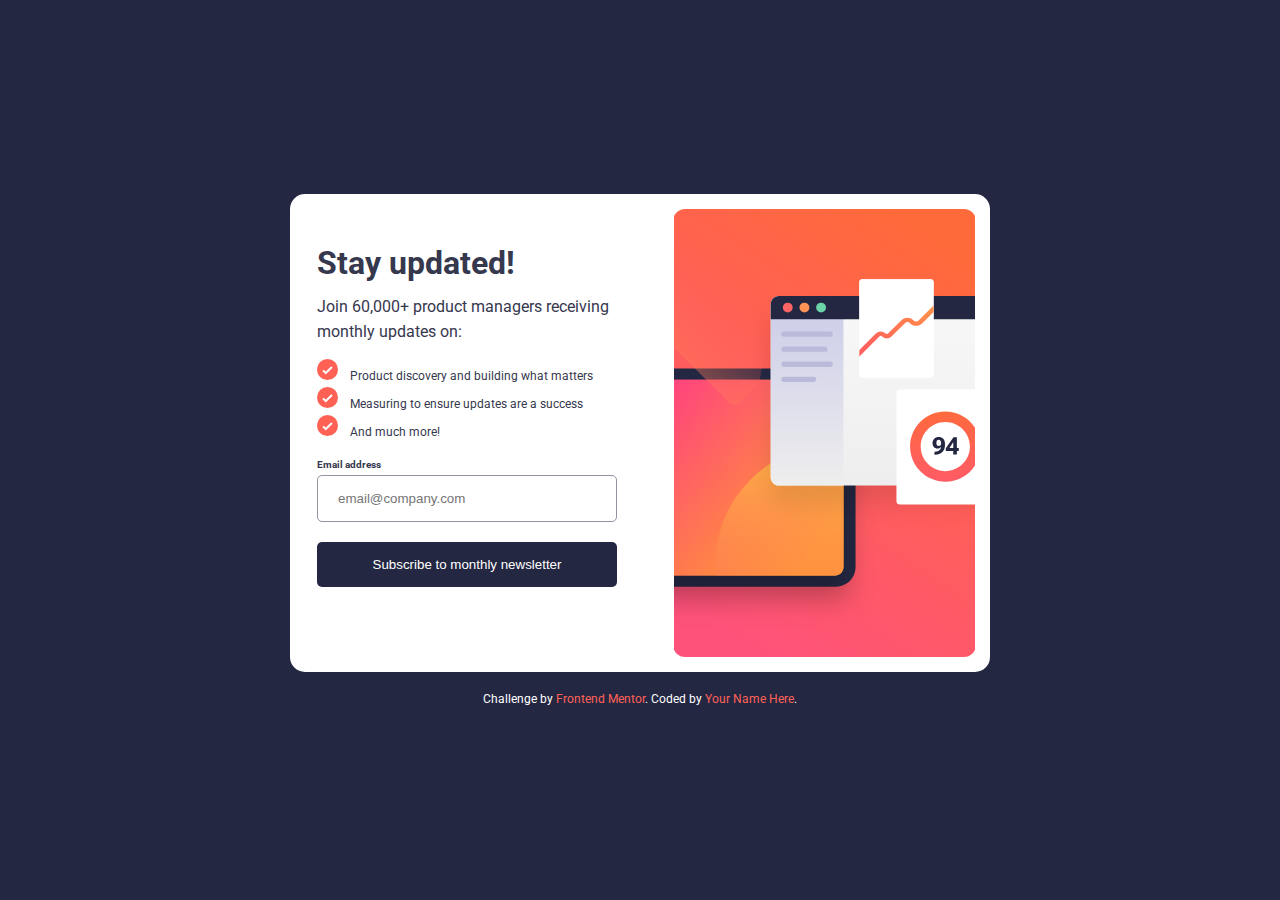
<file: index.html>
<!DOCTYPE html>
<html lang="pt-BR">
<head>
  <meta charset="UTF-8">
  <meta name="viewport" content="width=device-width, initial-scale=1.0"> <!-- displays site properly based on user's device -->
  <link rel="icon" type="image/png" sizes="32x32" href="./assets/images/favicon-32x32.png">
  <link rel="stylesheet" href="assets/css/style.css">
  <title>Frontend Mentor | Newsletter sign-up form with success message</title>
</head>
<body>
  <!-- Sign-up form start -->
  <section class="container">
    <div class="left">
      <h1> Stay updated!</h1>
      <p>Join 60,000+ product managers receiving monthly updates on:</p>
      <ul>
        <li>Product discovery and building what matters</li>
        <li>Measuring to ensure updates are a success</li>
        <li>And much more!</li>
      </ul>
      <form action="#">
        <label for="mail"> Email address  <span class="text">Valid email required</span></label>
        <input type="text" id="mail" class="mail" placeholder="email@company.com">
        <button type="submit" id="submit-btn">Subscribe to monthly newsletter</button>
      </form>
    </div>
    <div class="right">
      <picture>
        <source media="(max-width:768px)" srcset="assets/images/illustration-sign-up-mobile.svg">
        <img src="assets/images/illustration-sign-up-desktop.svg" alt="illustration sign up">
      </picture>
   
    </div>
  </section>
  <!-- Sign-up form end --> 

  <!-- Success message start -->
  <section class="success">
   <div class="infor">
    <img src="assets/images/icon-success.svg" alt="Icon Success">
    <h1>Thanks for subscribing!</h1>
    <p>
      A confirmation email has been sent 
      to <span id="user">`${userMail}`</span>.
      Please open it and click the button inside to confirm your subscription.
   </p>
   <button type="reset" id="dismiss-btn">Dismiss message</button>
   </div>
  </section>
  <!-- Success message end -->
  <footer>
    <div class="attribution">
      Challenge by <a href="https://www.frontendmentor.io?ref=challenge" target="_blank">Frontend Mentor</a>. 
      Coded by <a href="#">Your Name Here</a>.
    </div>
  </footer>
  <script src="assets/js/script.js"></script> 
</body>
</html>
</file>
<file: assets/css/style.css>
@import url('https://fonts.googleapis.com/css2?family= Roboto:wght@400;700 & display=swap');
*{
    margin: 0;
    padding: 0;
    box-sizing: border-box;
}
:root{
    --tomato:hsl(4, 100%, 67%);
    --dark-slate-grey:hsl(234, 29%, 20%);
    --charcoal-grey:hsl(235, 18%, 26%);
    --grey:hsl(231, 7%, 60%);
    --white:hsl(0, 0%, 100%);

    --erro-color: hsl(354, 61%, 40%);
    --bg-erro: hsl(355, 70%, 91%);
    color: #FF0000;

    /* font-size: 16px; */
    font-size: 62.5%; /* 1rem = 10px */
}
body{
    background-color: var(--dark-slate-grey);
    font-family: 'Roboto', sans-serif;
    display: flex;
    justify-content: center;
    align-items: center;
    flex-direction: column;
    min-height: 100vh;
}
h1{
    color: var(--charcoal-grey);
    font-size: 3.2rem;
    font-weight: 700;
    margin-bottom: 1.2rem;
}
p{
    color: var(--charcoal-grey);
    font-size: 1.6rem;
    margin-bottom: 1.4rem;
    line-height: 1.6;
}
button{
    width: 100%;
    padding: 15px 20px;
    margin-top: 20px;
    border-radius: 5px;   
    border: none;
    outline: none;
    background-color: var(--dark-slate-grey);
    color: var(--white);
    cursor: pointer;
}
.container{
    display: flex;
    width: 700px;
    background-color: var(--white);
    padding: 1.5rem;
    border-radius: 1.5rem;
}
.left{
   width: 55%;
   padding: 1.2rem;
   color: var(--charcoal-grey);
   margin-top: 2.3rem;
}
.right{
    width: 45%; 
}
.right img{
    width: 100%;
    height: 100%;
    object-fit: cover;
}
ul{
    margin-bottom: 1.4rem;
}
ul li{
    color: var(--charcoal-grey);
    font-size: 1.2rem;
    list-style-image: url('/assets/images/icon-list.svg');
    list-style-position: inside;
    margin-bottom: 0.4rem;
}
ul li::before{
    content: '';
    margin-right: .5rem;
}
form{
    display: flex;
    flex-direction: column;
    max-width: 300px;
    margin-top: 2rem;
}
label{
    font-size: 1rem;
    font-weight: 700;
    margin-bottom: .5rem;
    display: flex;
    justify-content: space-between;
}
.text{
    display: none;
}
.text.invalid-txt{
    display: block;
    color: var(--erro-color);
}
input{
    border:1px solid var(--grey);
    padding: 15px 20px;
    border-radius: 5px;  
    outline: none; 
}
input:focus{
    outline: none;
}
input.invalid{
    color:var(--erro-color);
    background: var(--bg-erro);
    border-color: var(--erro-color);
}
button:hover{
    background:linear-gradient(127deg,rgba(255,63,124,1)40%,rgba(255,154,34,1));
}
.success{
    display: none;
    width: 400px;
    background-color: var(--white);
    padding: 3.5rem;
    border-radius: 20px;
}
.success h1{
    margin-top: 1.8rem;
}
.success span{
    font-weight: bolder;
}
.attribution { 
    font-size: 1.2rem; 
    margin-top: 2rem;
    color: var(--white);
    text-align: center; 
}
.attribution a { 
    text-decoration: none;
    color: var(--tomato);
}
.attribution a:hover{
    text-decoration: underline;
}
@media (max-width:768px){
    p{
        font-size: 2rem;
    }
   .container{
        flex-direction: column-reverse;
        width: 100%;
        padding: 0;
        border-radius: 0;
   } 
   .left{
        width: 100%;
        padding: 20px;
   }
   .right{
        width: 100%; 
   }
   form{
        width: 90%;
        margin-bottom: 1.3rem;
   }
   .left ul li{
        margin-bottom: 1.6rem;
   }
   input,
   button{
    padding: 20px;
   }
   .success{
     width: 100%;
     min-height: 100vh;
     border-radius: 0;
     padding: 1.4rem;
   }
   .infor img{
     margin-bottom: 2rem;
   }
   .infor{
      margin: 150px auto;
   }
   .infor button{
    margin-top: 30rem;
   }       
}
</file>
